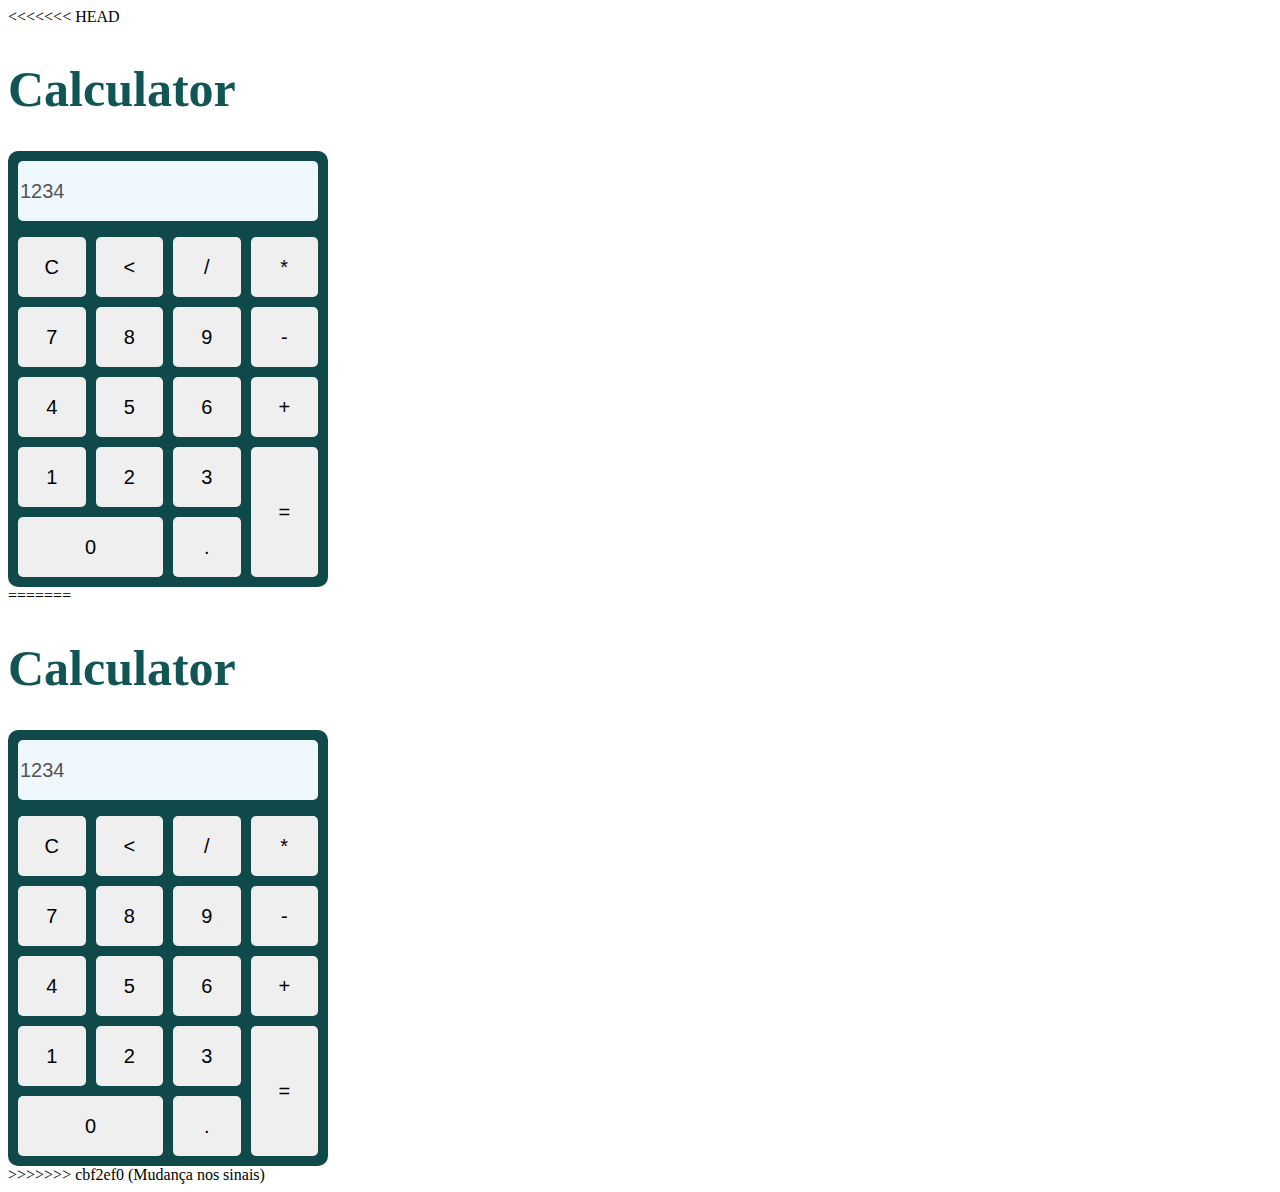
<file: index.html>
<<<<<<< HEAD
<!DOCTYPE html>
<html lang="en">
<head>
    <meta charset="UTF-8">
    <meta name="viewport" content="width=device-width, initial-scale=1.0">
    <title>Calculadora</title>
    <link rel="stylesheet" href="style.css">
</head>
    <body>
    <h1>Calculator</h1>
    <div class="calculator">
        <input type="text" disabled id="display" value="1234">
        <div class="boxButtons">
            <button onclick="clean()">C</button>
            <button onclick= back()>&lt;</button>
            <button onclick="insertToDisplay('/')">/</button>
            <button onclick="insertToDisplay('*')">*</button>
            <button onclick="insertToDisplay('7')">7</button>
            <button onclick="insertToDisplay('8')">8</button>
            <button onclick="insertToDisplay('9')">9</button>
            <button onclick="insertToDisplay('-')">-</button>
            <button onclick="insertToDisplay('4')">4</button>
            <button onclick="insertToDisplay('5')">5</button>
            <button onclick="insertToDisplay('6')">6</button>
            <button onclick="insertToDisplay('+')">+</button>
            <button onclick="insertToDisplay('1')">1</button>
            <button onclick="insertToDisplay('2')">2</button>
            <button onclick="insertToDisplay('3')">3</button>
            <button class="btn-zero" onclick="insertToDisplay('0')">0</button>
            <button onclick="insertToDisplay('.')">.</button>
            <button class="btn-result" onclick=result()>=</button>
        </div>
    
    </div>
    <script src="script.js"></script>
    </body>
=======
<!DOCTYPE html>
<html lang="en">
<head>
    <meta charset="UTF-8">
    <meta name="viewport" content="width=device-width, initial-scale=1.0">
    <title>Calculadora</title>
    <link rel="stylesheet" href="style.css">
</head>
    <body>
    <h1>Calculator</h1>
    <div class="calculator">
        <input type="text" disabled id="display" value="1234">
        <div class="boxButtons">
            <button onclick="clean()">C</button>
            <button onclick= back()>&lt;</button>
            <button onclick="insertToDisplay('/')">/</button>
            <button onclick="insertToDisplay('*')">*</button>
            <button onclick="insertToDisplay('7')">7</button>
            <button onclick="insertToDisplay('8')">8</button>
            <button onclick="insertToDisplay('9')">9</button>
            <button onclick="insertToDisplay('-')">-</button>
            <button onclick="insertToDisplay('4')">4</button>
            <button onclick="insertToDisplay('5')">5</button>
            <button onclick="insertToDisplay('6')">6</button>
            <button onclick="insertToDisplay('+')">+</button>
            <button onclick="insertToDisplay('1')">1</button>
            <button onclick="insertToDisplay('2')">2</button>
            <button onclick="insertToDisplay('3')">3</button>
            <button class="btn-zero" onclick="insertToDisplay('0')">0</button>
            <button onclick="insertToDisplay('.')">.</button>
            <button class="btn-result" onclick=result()>=</button>
        </div>
    
    </div>

        <script src="script.js"></script>

    </body>
>>>>>>> cbf2ef0 (Mudança nos sinais)
</html>
</file>
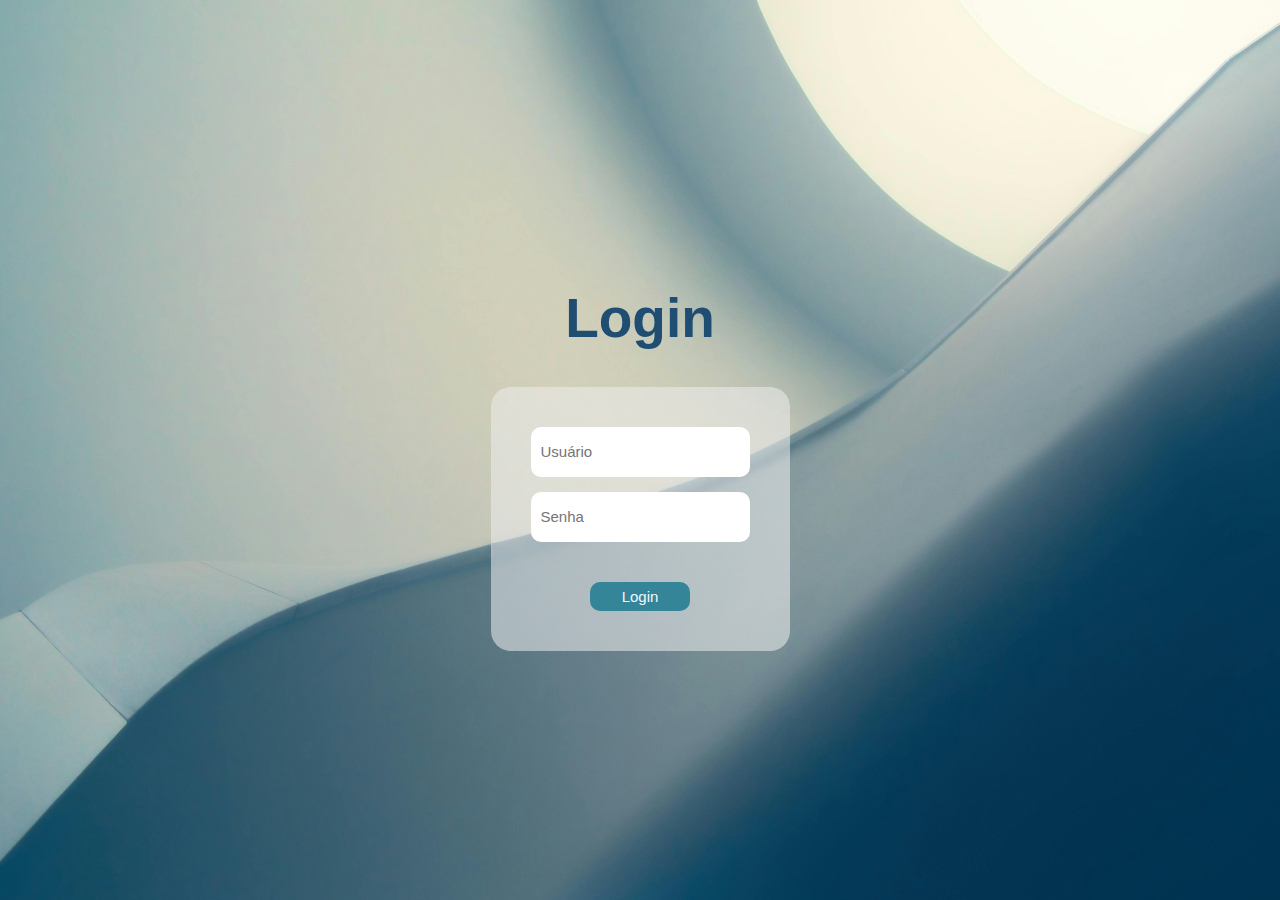
<file: teste.html>
<!DOCTYPE html>
<html lang="pt-BR">
<head>
    <meta charset="UTF-8">
    <meta name="viewport" content="width=device-width, initial-scale=1.0">
    <link rel="stylesheet" href="teste.css">
    <title>Teste</title>

   
 
    <h1>Login</h1>

</head>
<body>
   
    <div class="login">
        <input type="text" name="texto" id="usuario" placeholder="Usuário">
    
        <input type="password" name="senha" id="senha" placeholder="Senha">
    

<p</p>
        <button class="btn-login">Login</button>
        

    </div>
    
</body>
</html>
</file>
<file: style.css>
<<<<<<< HEAD
body{
    background-color: rgb(220, 212, 202);
    display: flex;
    flex-direction: column;
    justify-content: center;
    align-items: center;
    height: 100vh;
    padding: 0;
    margin: 0;
    font-family: Arial, Helvetica, sans-serif;
}

h1{
    color: rgb(17, 85, 85);
    font-size: 50px;
}
.calculator{
    background-color: rgb(15, 73, 73);
    width: 300px;
    padding: 10px;
    border-radius: 10px;
}

#display{
    width: 100%;
    height: 60px;
    border-radius: 5px;
    border: none;
    background-color: aliceblue;
    box-sizing: border-box;
    text-align: start;
    font-size: 20px;
    margin-bottom: 16px;
}

.boxButtons{
    display: grid;
    grid-template-columns:  1fr 1fr 1fr 1fr;
    grid-template-rows: 1fr 1fr 1fr 1fr 1fr;
    gap: 10px;
}

button{
    border: none;
    height: 60px;
    border-radius: 5px;
    font-size: 20px;
}

button:hover{
    background-color: rgb(21, 88, 67);
    cursor: pointer;
    transition: .4s;
}

.btn-zero{
    grid-column: 1 / 3;
}

.btn-result{
    grid-row: 4 / 6;
    height: 100%;
    grid-column: 4;
=======
body{
    background-color: rgb(196, 175, 146);
    display: flex;
    flex-direction: column;
    justify-content: center;
    align-items: center;
    height: 100vh;
    padding: 0;
    margin: 0;
    font-family: Arial, Helvetica, sans-serif;
}

h1{
    color: rgb(17, 85, 85);
    font-size: 50px;
}
.calculator{
    background-color: rgb(15, 73, 73);
    width: 300px;
    padding: 10px;
    border-radius: 10px;  
}

#display{
    width: 100%;
    height: 60px;
    border-radius: 5px;
    border: none;
    background-color: aliceblue;
    box-sizing: border-box;
    text-align: start;
    font-size: 20px;
    margin-bottom: 16px;
}

.boxButtons{
    display: grid;
    grid-template-columns:  1fr 1fr 1fr 1fr;
    grid-template-rows: 1fr 1fr 1fr 1fr 1fr;
    gap: 10px;
}

button{
    border: none;
    height: 60px;
    border-radius: 5px;
    font-size: 20px;
}

button:hover{
    background-color: rgb(21, 88, 67);
    cursor: pointer;
    transition: .4s;
}

.btn-zero{
    grid-column: 1 / 3;
}

.btn-result{
    grid-row: 4 / 6;
    height: 100%;
    grid-column: 4;
>>>>>>> cbf2ef0 (Mudança nos sinais)
}
</file>
<file: teste.css>
body {
    background-image: url('pexels-jplenio-1103970.jpg'); /* Substitua pelo caminho correto */
    background-size: cover;  /* Faz a imagem cobrir toda a tela */
    background-position: center;  /* Centraliza a imagem */
    background-repeat: no-repeat;  /* Evita repetições */
    justify-content: center;
    align-items: center;
    height: 100vh;
    margin: 0;
    padding: 0;
    display: flex;
    flex-direction: column;
}
.login{
    background-color: rgba(236, 236, 236, 0.548);
    display: flex;
    align-items: center;
    flex-direction: column;
    height: auto;
    max-width: 350px;
    padding: 40px;
    font-size: 20px;
    font-family: Arial, Helvetica, sans-serif;
    border-radius: 20px;
}

h1{
    font-family: 'Segoe UI', Tahoma, Geneva, Verdana, sans-serif;
    font-size: 55px;
    color: rgb(32, 77, 114);

}
#usuario{
    font-family: Arial, Helvetica, sans-serif;
    font-size: 15px;
    border-radius: 10px;
    box-sizing: border-box;
    height: 50px;
    margin-bottom: 15px;
    width: 100%;
    border: none;
    padding: 10px;
  
}

#senha{
    font-family: Arial, Helvetica, sans-serif;
    font-size: 15px;
    border-radius: 10px;
    box-sizing: border-box;
    height: 50px;
    margin-bottom: 40px;
    width: 100%;
    border: none;
    padding: 10px;
}


.btn-login{
    border: none;
    background-color: rgb(53, 133, 153);
    color: aliceblue;
    border-radius: 10px;
    width: 100px;
    height: 100%;
    font-size: 15px;
    margin-bottom: 7px;


}
</file>
